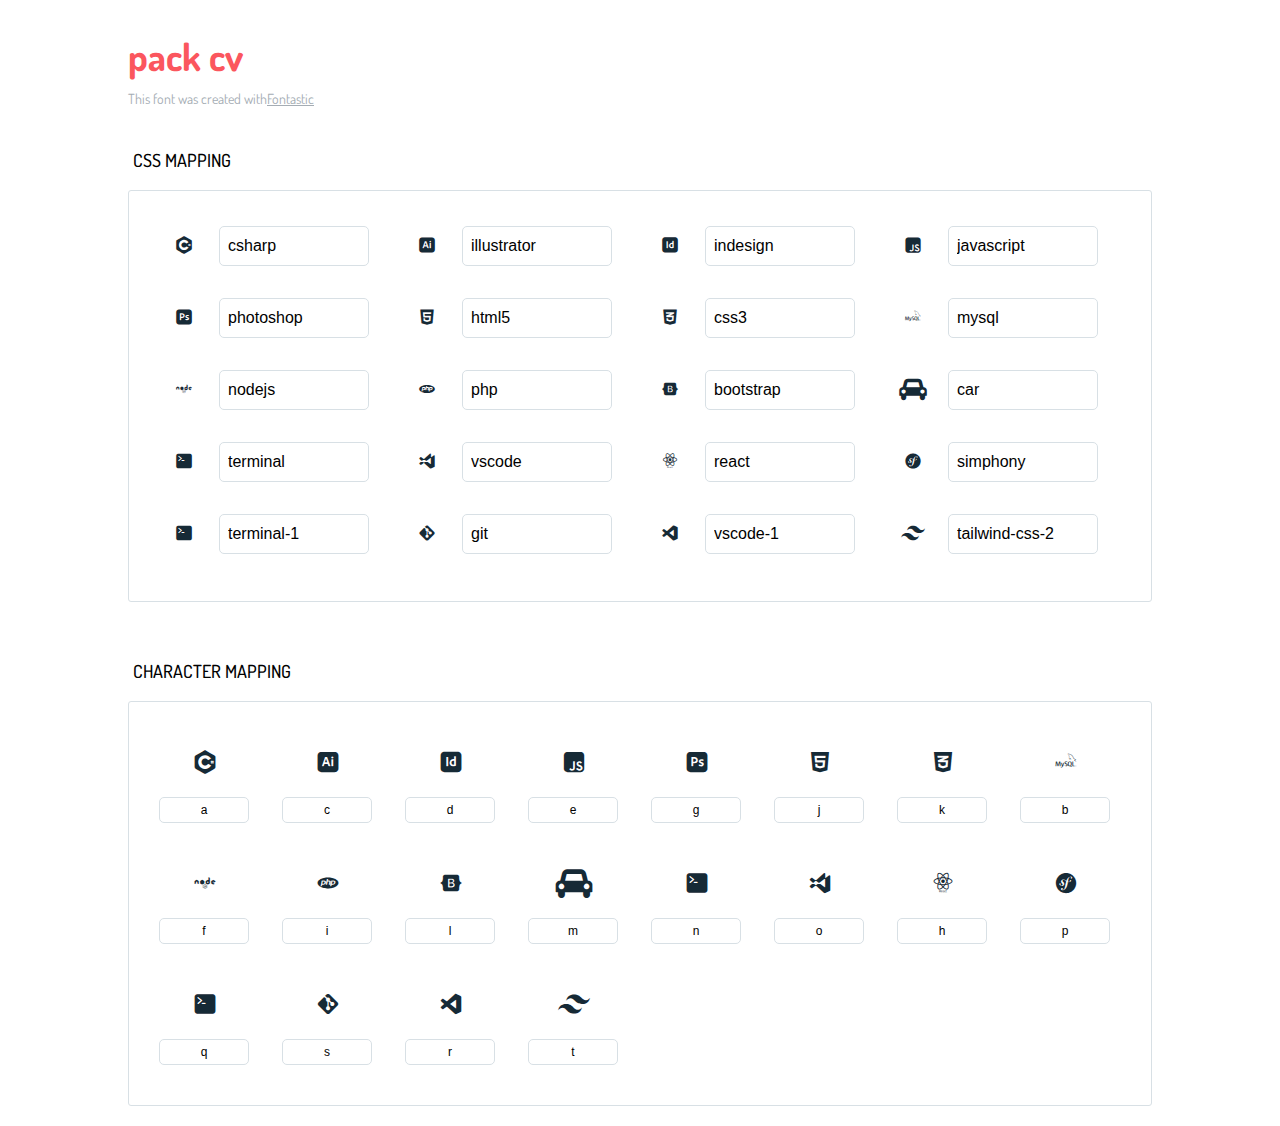
<file: icons-reference.html>
<!DOCTYPE html>
<html lang="en">
  <head>
    <meta charset="utf-8">
    <meta http-equiv="X-UA-Compatible" content="IE=edge,chrome=1">
    <meta name="viewport" content="width=device-width,initial-scale=1">
    <title>Font Reference - pack cv</title>
    <link href="http://fonts.googleapis.com/css?family=Dosis:400,500,700" rel="stylesheet" type="text/css">
    <link rel="stylesheet" href="./assets/css/styles.css">
    <style type="text/css">html,body,div,span,applet,object,iframe,h1,h2,h3,h4,h5,h6,p,blockquote,pre,a,abbr,acronym,address,big,cite,code,del,dfn,em,img,ins,kbd,q,s,samp,small,strike,strong,sub,sup,tt,var,dl,dt,dd,ol,ul,li,fieldset,form,label,legend,table,caption,tbody,tfoot,thead,tr,th,td{margin:0;padding:0;border:0;outline:0;font-weight:inherit;font-style:inherit;font-family:inherit;font-size:100%;vertical-align:baseline}body{line-height:1;color:#000;background:#fff}ol,ul{list-style:none}table{border-collapse:separate;border-spacing:0;vertical-align:middle}caption,th,td{text-align:left;font-weight:normal;vertical-align:middle}a img{border:none}*{-webkit-box-sizing:border-box;-moz-box-sizing:border-box;box-sizing:border-box}body{font-family:'Dosis','Tahoma',sans-serif}.container{margin:15px auto;width:80%}h1{margin:40px 0 20px;font-weight:700;font-size:38px;line-height:32px;color:#fb565e}h2{font-size:18px;padding:0 0 21px 5px;margin:45px 0 0 0;text-transform:uppercase;font-weight:500}.small{font-size:14px;color:#a5adb4;}.small a{color:#a5adb4;}.small a:hover{color:#fb565e}.glyphs.character-mapping{margin:0 0 20px 0;padding:20px 0 20px 30px;color:rgba(0,0,0,0.5);border:1px solid #d8e0e5;border-radius:3px;}.glyphs.character-mapping li{margin:0 30px 20px 0;display:inline-block;width:90px}.glyphs.character-mapping .icon{margin:10px 0 10px 15px;padding:15px;position:relative;width:55px;height:55px;color:#162a36 !important;overflow:hidden;border-radius:3px;font-size:32px;}.glyphs.character-mapping .icon svg{fill:#000}.glyphs.character-mapping input{margin:0;padding:5px 0;line-height:12px;font-size:12px;display:block;width:100%;border:1px solid #d8e0e5;border-radius:5px;text-align:center;outline:0;}.glyphs.character-mapping input:focus{border:1px solid #fbde4a;-webkit-box-shadow:inset 0 0 3px #fbde4a;box-shadow:inset 0 0 3px #fbde4a}.glyphs.character-mapping input:hover{-webkit-box-shadow:inset 0 0 3px #fbde4a;box-shadow:inset 0 0 3px #fbde4a}.glyphs.css-mapping{margin:0 0 60px 0;padding:30px 0 20px 30px;color:rgba(0,0,0,0.5);border:1px solid #d8e0e5;border-radius:3px;}.glyphs.css-mapping li{margin:0 30px 20px 0;padding:0;display:inline-block;overflow:hidden}.glyphs.css-mapping .icon{margin:0;margin-right:10px;padding:13px;height:50px;width:50px;color:#162a36 !important;overflow:hidden;float:left;font-size:24px}.glyphs.css-mapping input{margin:0;margin-top:5px;padding:8px;line-height:16px;font-size:16px;display:block;width:150px;height:40px;border:1px solid #d8e0e5;border-radius:5px;background:#fff;outline:0;float:right;}.glyphs.css-mapping input:focus{border:1px solid #fbde4a;-webkit-box-shadow:inset 0 0 3px #fbde4a;box-shadow:inset 0 0 3px #fbde4a}.glyphs.css-mapping input:hover{-webkit-box-shadow:inset 0 0 3px #fbde4a;box-shadow:inset 0 0 3px #fbde4a}</style>
  </head>
  <body>
    <div class="container">
      <h1>pack cv</h1>
      <p class="small">This font was created with<a href="http://fontastic.me/">Fontastic</a></p>
      <h2>CSS mapping</h2>
      <ul class="glyphs css-mapping">
        <li>
          <div class="icon icon-csharp"></div>
          <input type="text" readonly="readonly" value="csharp">
        </li>
        <li>
          <div class="icon icon-illustrator"></div>
          <input type="text" readonly="readonly" value="illustrator">
        </li>
        <li>
          <div class="icon icon-indesign"></div>
          <input type="text" readonly="readonly" value="indesign">
        </li>
        <li>
          <div class="icon icon-javascript"></div>
          <input type="text" readonly="readonly" value="javascript">
        </li>
        <li>
          <div class="icon icon-photoshop"></div>
          <input type="text" readonly="readonly" value="photoshop">
        </li>
        <li>
          <div class="icon icon-html5"></div>
          <input type="text" readonly="readonly" value="html5">
        </li>
        <li>
          <div class="icon icon-css3"></div>
          <input type="text" readonly="readonly" value="css3">
        </li>
        <li>
          <div class="icon icon-mysql"></div>
          <input type="text" readonly="readonly" value="mysql">
        </li>
        <li>
          <div class="icon icon-nodejs"></div>
          <input type="text" readonly="readonly" value="nodejs">
        </li>
        <li>
          <div class="icon icon-php"></div>
          <input type="text" readonly="readonly" value="php">
        </li>
        <li>
          <div class="icon icon-bootstrap"></div>
          <input type="text" readonly="readonly" value="bootstrap">
        </li>
        <li>
          <div class="icon icon-car"></div>
          <input type="text" readonly="readonly" value="car">
        </li>
        <li>
          <div class="icon icon-terminal"></div>
          <input type="text" readonly="readonly" value="terminal">
        </li>
        <li>
          <div class="icon icon-vscode"></div>
          <input type="text" readonly="readonly" value="vscode">
        </li>
        <li>
          <div class="icon icon-react"></div>
          <input type="text" readonly="readonly" value="react">
        </li>
        <li>
          <div class="icon icon-simphony"></div>
          <input type="text" readonly="readonly" value="simphony">
        </li>
        <li>
          <div class="icon icon-terminal-1"></div>
          <input type="text" readonly="readonly" value="terminal-1">
        </li>
        <li>
          <div class="icon icon-git"></div>
          <input type="text" readonly="readonly" value="git">
        </li>
        <li>
          <div class="icon icon-vscode-1"></div>
          <input type="text" readonly="readonly" value="vscode-1">
        </li>
        <li>
          <div class="icon icon-tailwind-css-2"></div>
          <input type="text" readonly="readonly" value="tailwind-css-2">
        </li>
      </ul>
      <h2>Character mapping</h2>
      <ul class="glyphs character-mapping">
        <li>
          <div data-icon="a" class="icon"></div>
          <input type="text" readonly="readonly" value="a">
        </li>
        <li>
          <div data-icon="c" class="icon"></div>
          <input type="text" readonly="readonly" value="c">
        </li>
        <li>
          <div data-icon="d" class="icon"></div>
          <input type="text" readonly="readonly" value="d">
        </li>
        <li>
          <div data-icon="e" class="icon"></div>
          <input type="text" readonly="readonly" value="e">
        </li>
        <li>
          <div data-icon="g" class="icon"></div>
          <input type="text" readonly="readonly" value="g">
        </li>
        <li>
          <div data-icon="j" class="icon"></div>
          <input type="text" readonly="readonly" value="j">
        </li>
        <li>
          <div data-icon="k" class="icon"></div>
          <input type="text" readonly="readonly" value="k">
        </li>
        <li>
          <div data-icon="b" class="icon"></div>
          <input type="text" readonly="readonly" value="b">
        </li>
        <li>
          <div data-icon="f" class="icon"></div>
          <input type="text" readonly="readonly" value="f">
        </li>
        <li>
          <div data-icon="i" class="icon"></div>
          <input type="text" readonly="readonly" value="i">
        </li>
        <li>
          <div data-icon="l" class="icon"></div>
          <input type="text" readonly="readonly" value="l">
        </li>
        <li>
          <div data-icon="m" class="icon"></div>
          <input type="text" readonly="readonly" value="m">
        </li>
        <li>
          <div data-icon="n" class="icon"></div>
          <input type="text" readonly="readonly" value="n">
        </li>
        <li>
          <div data-icon="o" class="icon"></div>
          <input type="text" readonly="readonly" value="o">
        </li>
        <li>
          <div data-icon="h" class="icon"></div>
          <input type="text" readonly="readonly" value="h">
        </li>
        <li>
          <div data-icon="p" class="icon"></div>
          <input type="text" readonly="readonly" value="p">
        </li>
        <li>
          <div data-icon="q" class="icon"></div>
          <input type="text" readonly="readonly" value="q">
        </li>
        <li>
          <div data-icon="s" class="icon"></div>
          <input type="text" readonly="readonly" value="s">
        </li>
        <li>
          <div data-icon="r" class="icon"></div>
          <input type="text" readonly="readonly" value="r">
        </li>
        <li>
          <div data-icon="t" class="icon"></div>
          <input type="text" readonly="readonly" value="t">
        </li>
      </ul>
    </div>
    <script>(function() {
  var glyphs, i, len, ref;

  ref = document.getElementsByClassName('glyphs');
  for (i = 0, len = ref.length; i < len; i++) {
    glyphs = ref[i];
    glyphs.addEventListener('click', function(event) {
      if (event.target.tagName === 'INPUT') {
        return event.target.select();
      }
    });
  }

}).call(this);

    </script>
  </body>
</html>
</file>
<file: assets/css/styles.css>
@charset "UTF-8";

@font-face {
  font-family: "pack-cv";
  src:url("fonts/pack-cv.eot");
  src:url("fonts/pack-cv.eot?#iefix") format("embedded-opentype"),
    url("fonts/pack-cv.woff") format("woff"),
    url("fonts/pack-cv.ttf") format("truetype"),
    url("fonts/pack-cv.svg#pack-cv") format("svg");
  font-weight: normal;
  font-style: normal;

}

[data-icon]:before {
  font-family: "pack-cv" !important;
  content: attr(data-icon);
  font-style: normal !important;
  font-weight: normal !important;
  font-variant: normal !important;
  text-transform: none !important;
  speak: none;
  line-height: 1;
  -webkit-font-smoothing: antialiased;
  -moz-osx-font-smoothing: grayscale;
}

[class^="icon-"]:before,
[class*=" icon-"]:before {
  font-family: "pack-cv" !important;
  font-style: normal !important;
  font-weight: normal !important;
  font-variant: normal !important;
  text-transform: none !important;
  speak: none;
  line-height: 1;
  -webkit-font-smoothing: antialiased;
  -moz-osx-font-smoothing: grayscale;
}

.icon-csharp:before {
  content: "\61";
}
.icon-illustrator:before {
  content: "\63";
}
.icon-indesign:before {
  content: "\64";
}
.icon-javascript:before {
  content: "\65";
}
.icon-photoshop:before {
  content: "\67";
}
.icon-html5:before {
  content: "\6a";
}
.icon-css3:before {
  content: "\6b";
}
.icon-mysql:before {
  content: "\62";
}
.icon-nodejs:before {
  content: "\66";
}
.icon-php:before {
  content: "\69";
}
.icon-bootstrap:before {
  content: "\6c";
}
.icon-car:before {
  content: "\6d";
}
.icon-terminal:before {
  content: "\6e";
}
.icon-vscode:before {
  content: "\6f";
}
.icon-react:before {
  content: "\68";
}
.icon-simphony:before {
  content: "\70";
}
.icon-terminal-1:before {
  content: "\71";
}
.icon-git:before {
  content: "\73";
}
.icon-vscode-1:before {
  content: "\72";
}
.icon-tailwind-css-2:before {
  content: "\74";
}
</file>
